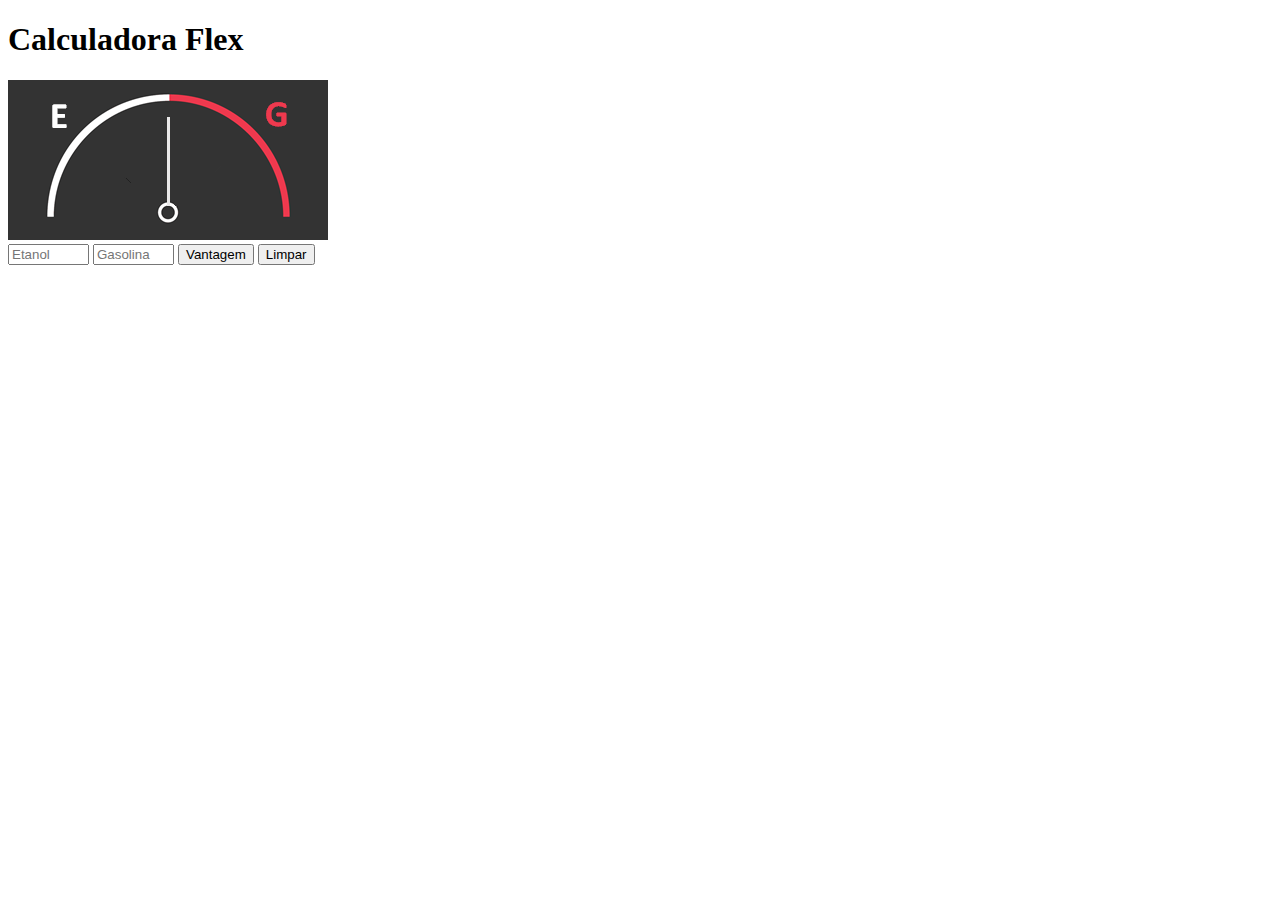
<file: appFlex/index.html>
<!DOCTYPE html>
<html lang="pt-BR">

<head>
    <meta charset="UTF-8">
    <meta name="viewport" content="width=device-width, initial-scale=1.0">
    <meta http-equiv="X-UA-Compatible" content="ie=edge">
    <title>Calculadora FLEX</title>
</head>

<body>
    <h1>Calculadora Flex</h1>
    <img src="neutro.png" alt="Calculadora Flex" id="status">

    <form name="frmFlex">
        <input type="text" placeholder="Etanol" size="7" name="txtEtanol">
        <input type="text" placeholder="Gasolina" size="7" name="txtGasolina">
        <input type="button" value="Vantagem" onclick="Calcular()">
        <input type="reset" value="Limpar" onclick="Resetar()">
    </form>
    <script src="calcflex.js"></script>
</body>

</html>
</file>
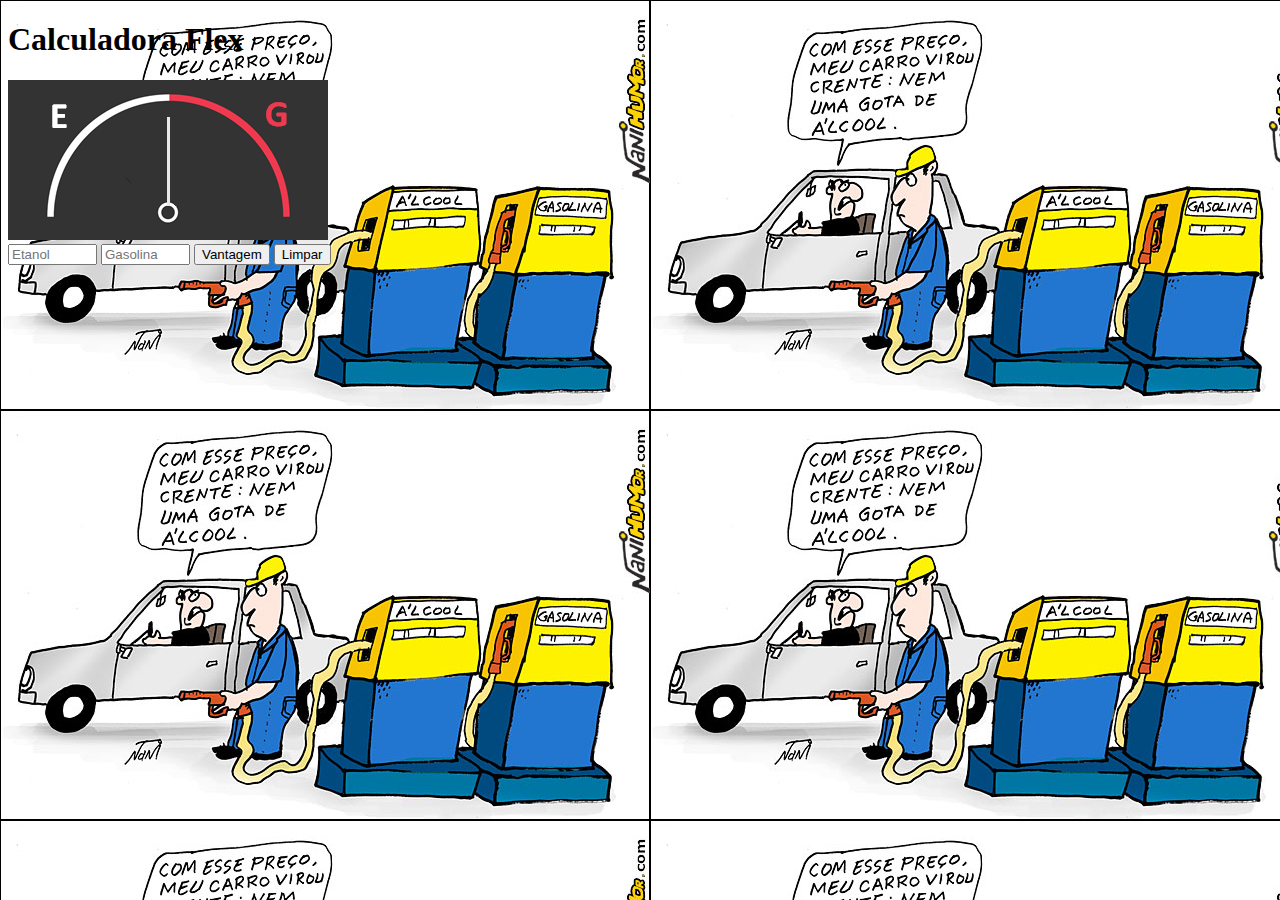
<file: calculadoraFlex/index.html>
<!DOCTYPE html>
<html lang="pt-br">
<head>
    <meta charset="UTF-8">
    <meta name="viewport" content="width=device-width, initial-scale=1.0">
    <meta http-equiv="X-UA-Compatible" content="ie=edge">
    <title>Calculadora Flex</title>
</head>
<body background="guilherme.jpg">
    <h1>Calculadora Flex</h1>
    <img src="neutro.png" alt="Calculadora Flex" id="status">
    <form name="frmFlex">
        <input type="text" placeholder="Etanol" size="8" name="txtEtanol">
        <input type="text" placeholder="Gasolina" size="8" name="txtGasolina">
        <input type="button" value="Vantagem" onclick="calcular()">
        <input type="reset" value="Limpar" onclick="resetar()">
    </form>
<script src="calcflex.js"></script>    
</body>
</html>
</file>
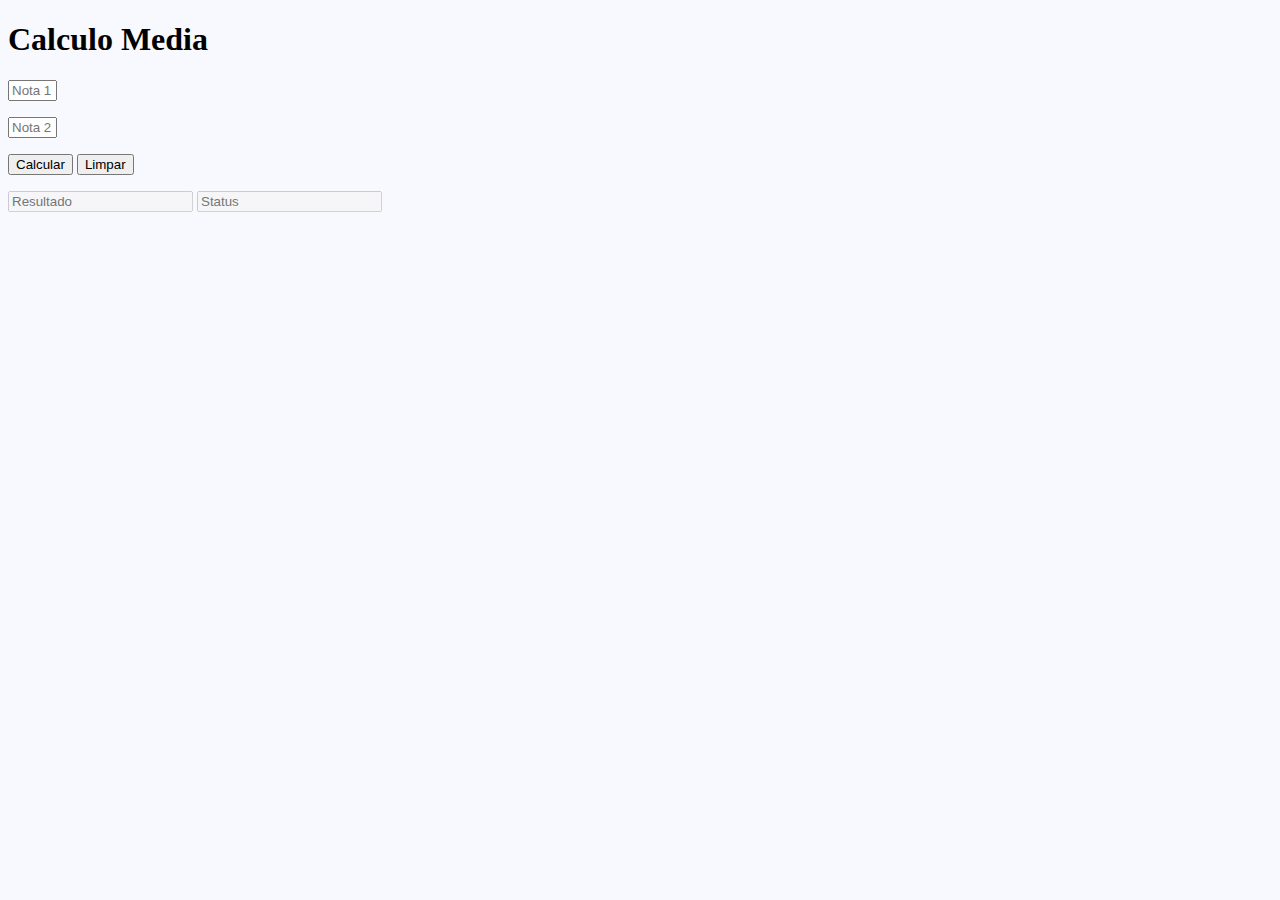
<file: calculodaMedia/index.html>
<!DOCTYPE html>
<html lang="pt-br">

<head>
    <meta charset="UTF-8">
    <meta name="viewport" content="width=device-width, initial-scale=1.0">
    <meta http-equiv="X-UA-Compatible" content="ie=edge">
    <title>Cálculo da Media</title>
</head>

<body bgcolor="F8F8FF">
    <h1>Calculo Media</h1>
    <form name="frmMedia">
        <p><input type="text" placeholder="Nota 1" name="txtNota1" size="3"></p>
        <p><input type="text" placeholder="Nota 2" name="txtNota2" size="3"></p>
        <p>
            <input type="button" value="Calcular" onclick="calcularMedia()">
            <input type="reset" value="Limpar">
        </p>
        <input type="text" placeholder="Resultado" name="txtResultado" disabled>
        <input type="text" placeholder="Status" name="txtStatus" disabled>
    </form>
    <!-- Link com o documento JS -->
    <script src="media.js"></script>
</body>

</html>
</file>
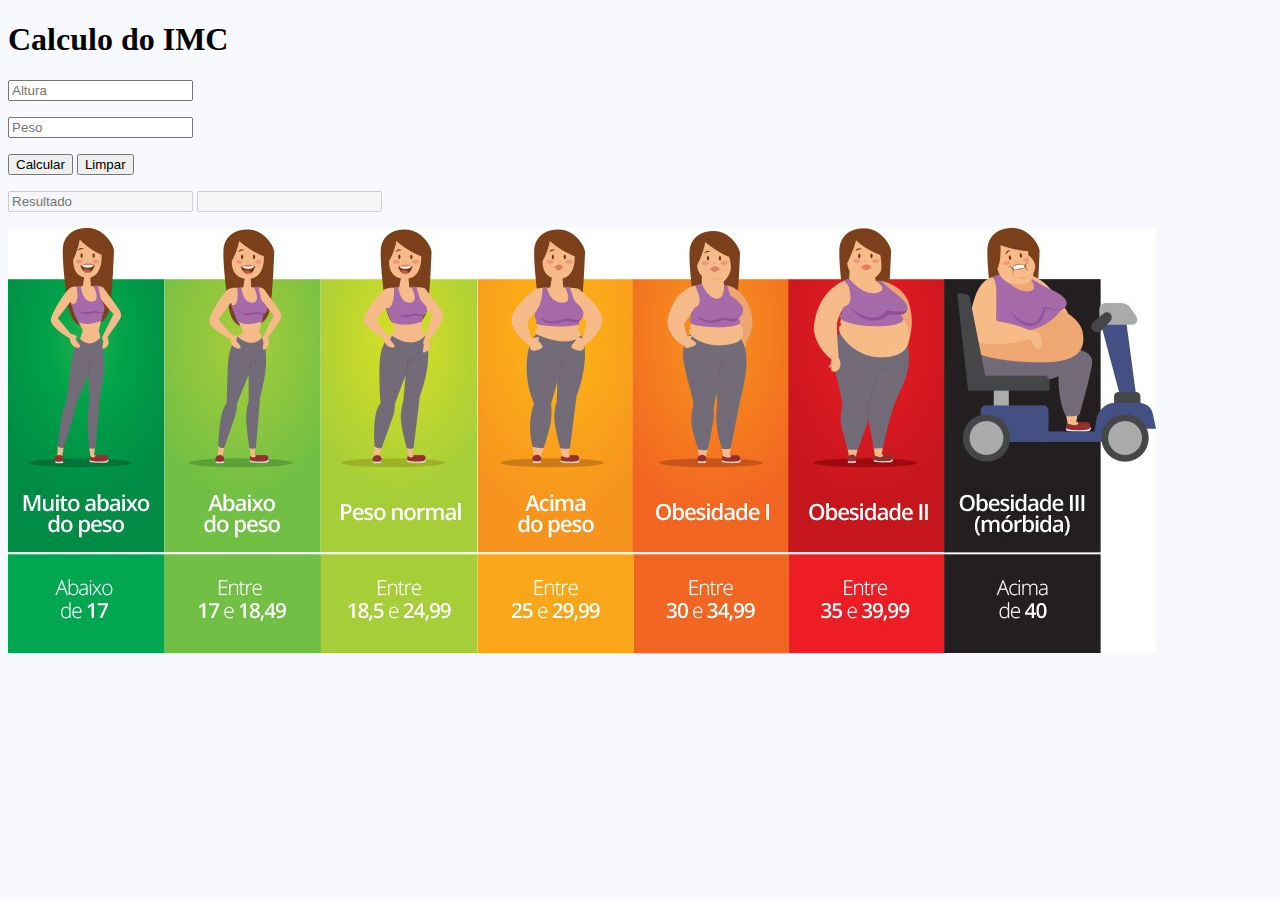
<file: calculoIMC/index.html>
<!DOCTYPE html>
<html lang="pt-br">

<head>
    <meta charset="UTF-8">
    <meta name="viewport" content="width=device-width, initial-scale=1.0">
    <meta http-equiv="X-UA-Compatible" content="ie=edge">
    <title>Cálculo do IMC</title>
</head>

<body bgcolor="F8F8FF">
    <h1>Calculo do IMC</h1>
    <form name="frmMedia">
        <p><input type="text" placeholder="Altura" name="txtAltura"></p>
        <p><input type="text" placeholder="Peso" name="txtPeso"></p>
        <p>
            <input type="button" value="Calcular" onclick="calcularIMC()">
            <input type="reset" value="Limpar">
        </p>
        <p><input type="text" placeholder="Resultado" name="txtResultado" disabled>
            <input type="text" disabled name="txtStatus">
           <p><img src="imc.jpg" id="Imc"></p>
        </p>
    </form>
    <!-- Link com o Documento JS -->
    <script src="IMC.js"></script>
</body>

</html>
</file>
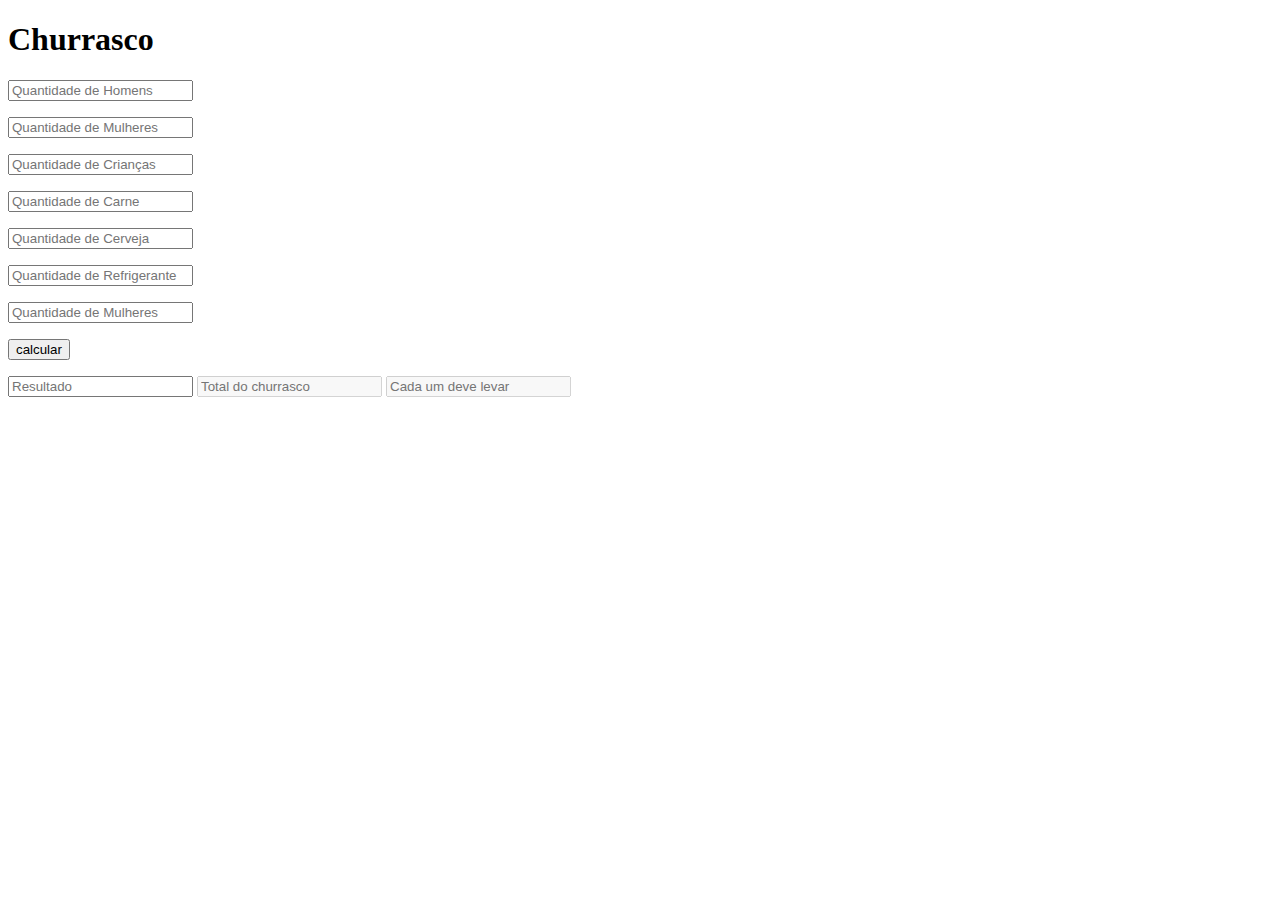
<file: Churrasco/index.html>
<!DOCTYPE html>
<html lang="pt-br">
<head>
    <meta charset="UTF-8">
    <meta name="viewport" content="width=device-width, initial-scale=1.0">
    <meta http-equiv="X-UA-Compatible" content="ie=edge">
    <title>Churrasco</title>
</head>
<body>
    <h1>Churrasco</h1>
    <form name="frmChurrasco">
        <input type="text" placeholder="Quantidade de Homens" name="valorHomens">
        <p><input type="text" placeholder="Quantidade de Mulheres" name="valorMulheres"></p>
        <p><input type="text" placeholder="Quantidade de Crianças" name="valorCrianças"></p>
        <p><input type="text" placeholder="Quantidade de Carne" name="valorCarne"></p>
        <p><input type="text" placeholder="Quantidade de Cerveja" name="valorCerveja"></p>
        <p><input type="text" placeholder="Quantidade de Refrigerante" name="valorRefrigerante"></p>
        <p><input type="text" placeholder="Quantidade de Mulheres" name="valor"></p>
        <p><input type="button" placeholder="calcular" value="calcular" onclick="calcularChurras()"></p>
        <input type="text" placeholder="Resultado" name="valorResultado">    
        <input type="text" placeholder="Total do churrasco" name="txtTotal" disabled>
        <input type="text" placeholder="Cada um deve levar" name="txtQuanto" disabled>
    </form>
    <script src="Churrasco.js"></script>
</body>
</html>
</file>
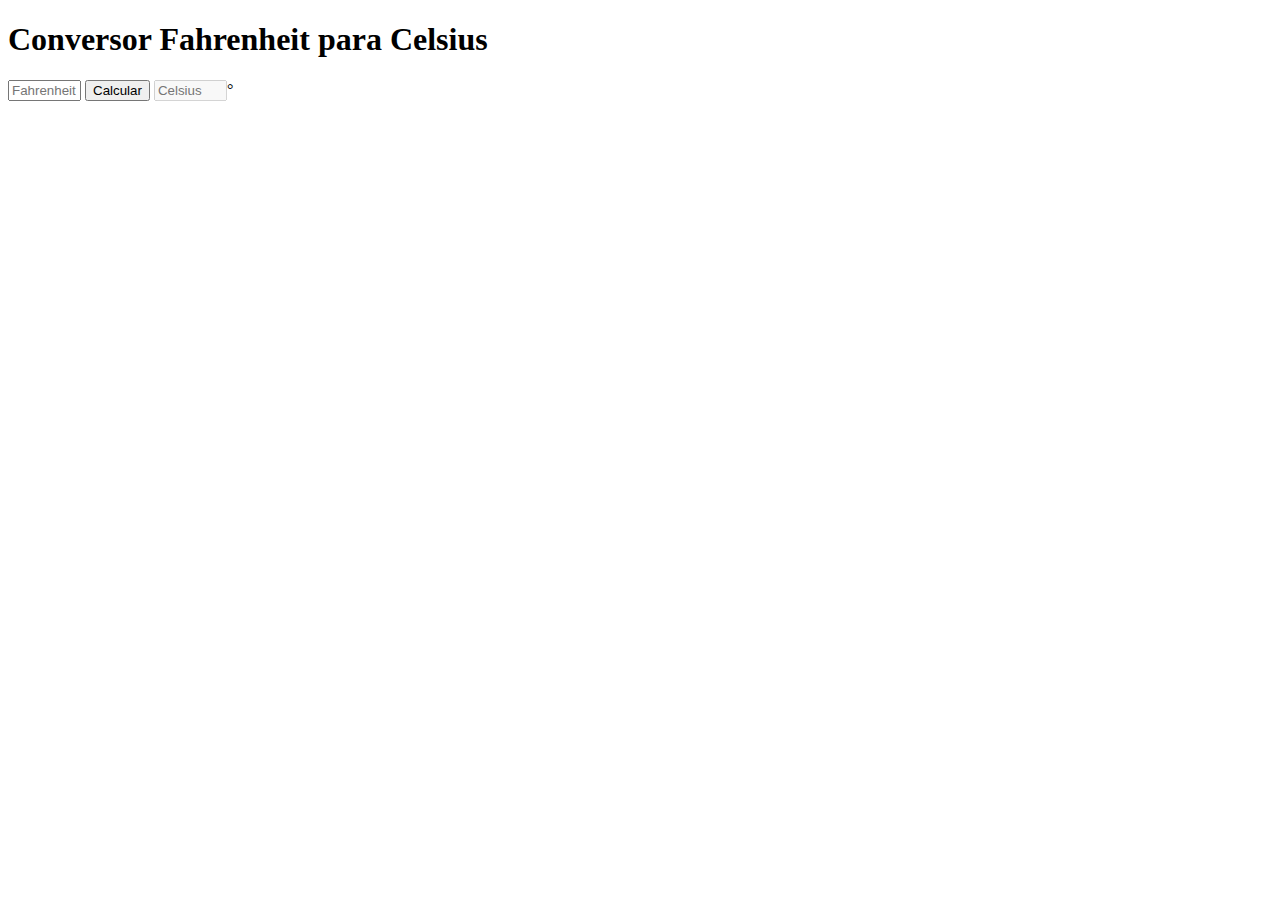
<file: Converter/index.html>
<!DOCTYPE html>
<html lang="pt-br">
<head>
    <meta charset="UTF-8">
    <meta name="viewport" content="width=device-width, initial-scale=1.0">
    <meta http-equiv="X-UA-Compatible" content="ie=edge">
    <title>Conversor Fahrenheit para Celsius</title>
</head>
<body>
    <h1>Conversor Fahrenheit para Celsius</h1>
    <form name="frmFc">
        <input type="text" placeholder="Fahrenheit" name="txtFahrenheit" size="6">
        <input type="button" value="Calcular" onclick="calcular()">
        <input type="text" placeholder="Celsius" name="txtCelsius" size="6" disabled>°

    </form>
    <script src ="conversorCelsius.js"></script>
</body>
</html>
</file>
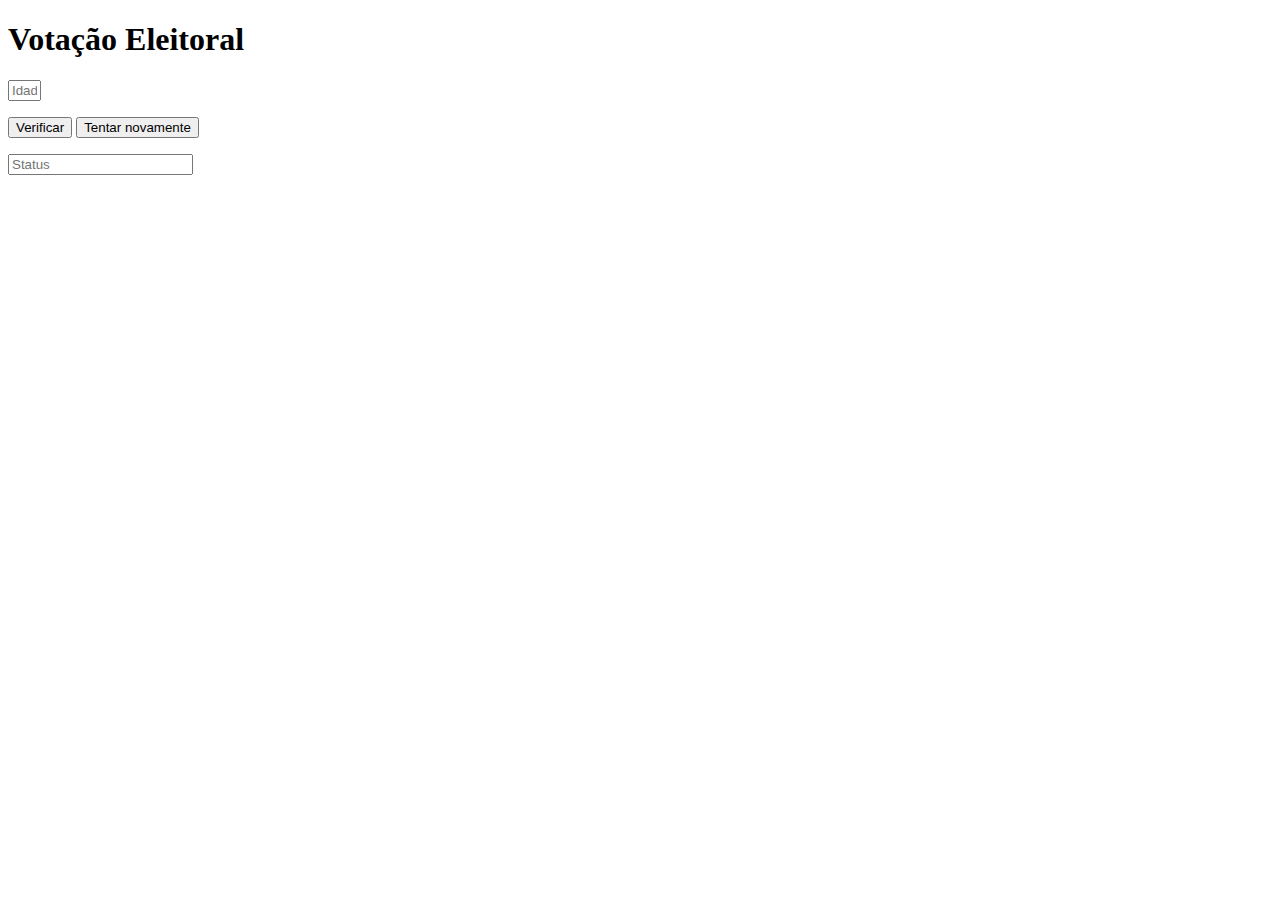
<file: eleitorVoto/index.html>
<!DOCTYPE html>
<html lang="pt-br">
<head>
    <meta charset="UTF-8">
    <meta name="viewport" content="width=device-width, initial-scale=1.0">
    <meta http-equiv="X-UA-Compatible" content="ie=edge">
    <title>Votação Eleitoral</title>
</head>
<body>
    <h1>Votação Eleitoral</h1>
    <form name="frmEleitor">
        
        <p><input type="text" placeholder="Idade" name="txtIdade" size="1"></p>
        <p>
            <input type="button" value="Verificar" size="6" onclick="verificarIdade()">
            <input type="reset" value="Tentar novamente">
        </p>
        
        <p><input type="text" placeholder="Status" name="txtStatus" ></p>
    
    </form>
    <script src="eleitor.js"></script>
    
</body>
</html>
</file>
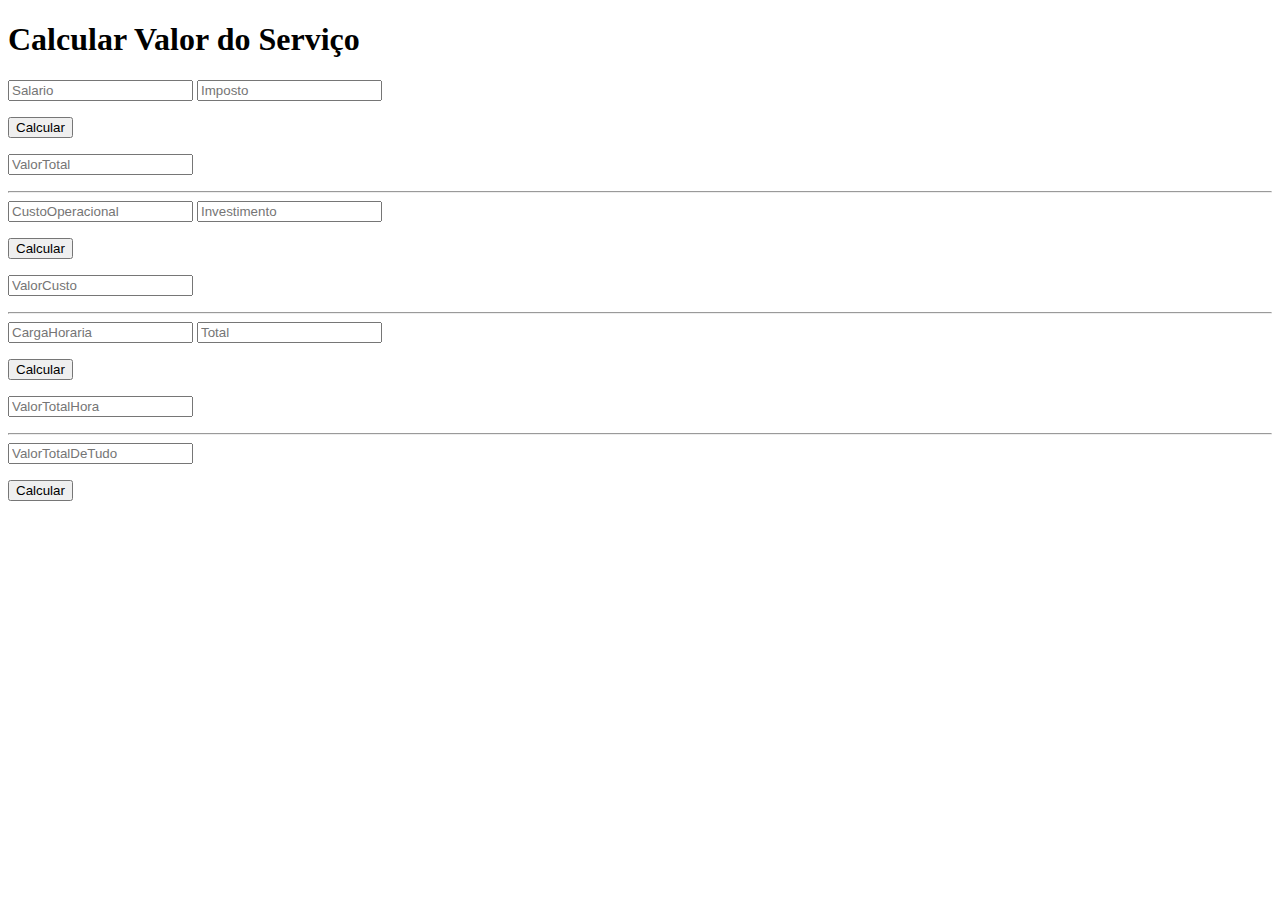
<file: Hora/index.html>
<!DOCTYPE html>
<html lang="pt-br">
<head>
    <meta charset="UTF-8">
    <meta name="viewport" content="width=device-width, initial-scale=1.0">
    <meta http-equiv="X-UA-Compatible" content="ie=edge">
    <title>Calcular Valor do Serviço</title>
</head>
<body>
    <h1>Calcular Valor do Serviço</h1>
    <form name="frmCalcularServiço">
    <input type="text" placeholder="Salario" name="txtSalario">
    <input type="text" placeholder="Imposto" name="txtImposto">
    <p><input type="button" value="Calcular" onclick="calcularServiço()"></p>
    <p><input type="text" placeholder="ValorTotal" name="txtValorTotal"></p>
    <hr>
    <input type="text" placeholder="CustoOperacional" name="txtCustoOperacional">
    <input type="text" placeholder="Investimento" name="txtInvestimento">
    <p><input type="button" value="Calcular" onclick="calcularCusto()"></p>
    <p><input type="text" placeholder="ValorCusto" name="txtValorCusto"></p>
    <hr>
    <input type="text" placeholder="CargaHoraria" name="txtCargaHoraria">
    <input type="text" placeholder="Total" name="txtTotal">
    <p><input type="button" value="Calcular" onclick="calcularHora()"></p>
    <p><input type="text" placeholder="ValorTotalHora" name="txtValorTotalHora"></p>
    <hr>
    <input type="text" placeholder="ValorTotalDeTudo" name="txtValorTotalDeTudo">
    <p><input type="button" value="Calcular" onclick="calcularTudo()"></p>
    </form>
    <script src="calcularServiço.js"></script>
    </body>
    
</body>
</html>
</file>
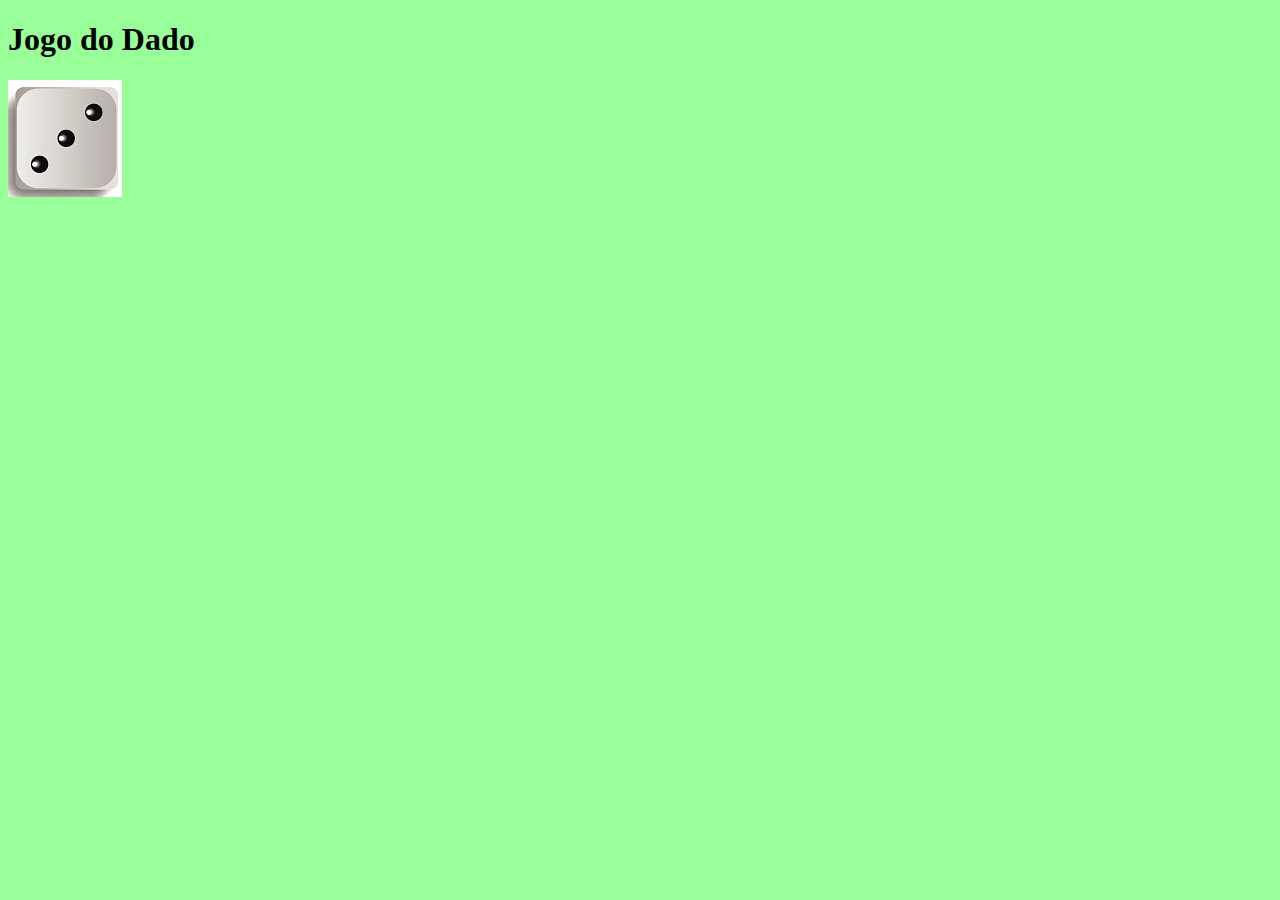
<file: jogoDado/index.html>
<!DOCTYPE html>
<html lang="pt-BR">

<head>
    <meta charset="UTF-8">
    <meta name="viewport" content="width=device-width, initial-scale=1.0">
    <meta http-equiv="X-UA-Compatible" content="ie=edge">
    <title>Jogo do Dado</title>
</head>
<h1>Jogo do Dado</h1>

<body bgcolor="99FF99">
    <!-- a linha abaixo insere uma imagem -->
    <!-- id cria uma identificação única(tag) DOM
    -->
    <img src="face1.png" id="dado">
</body>
<script src="jogoDado.js"></script>

</html>
</file>
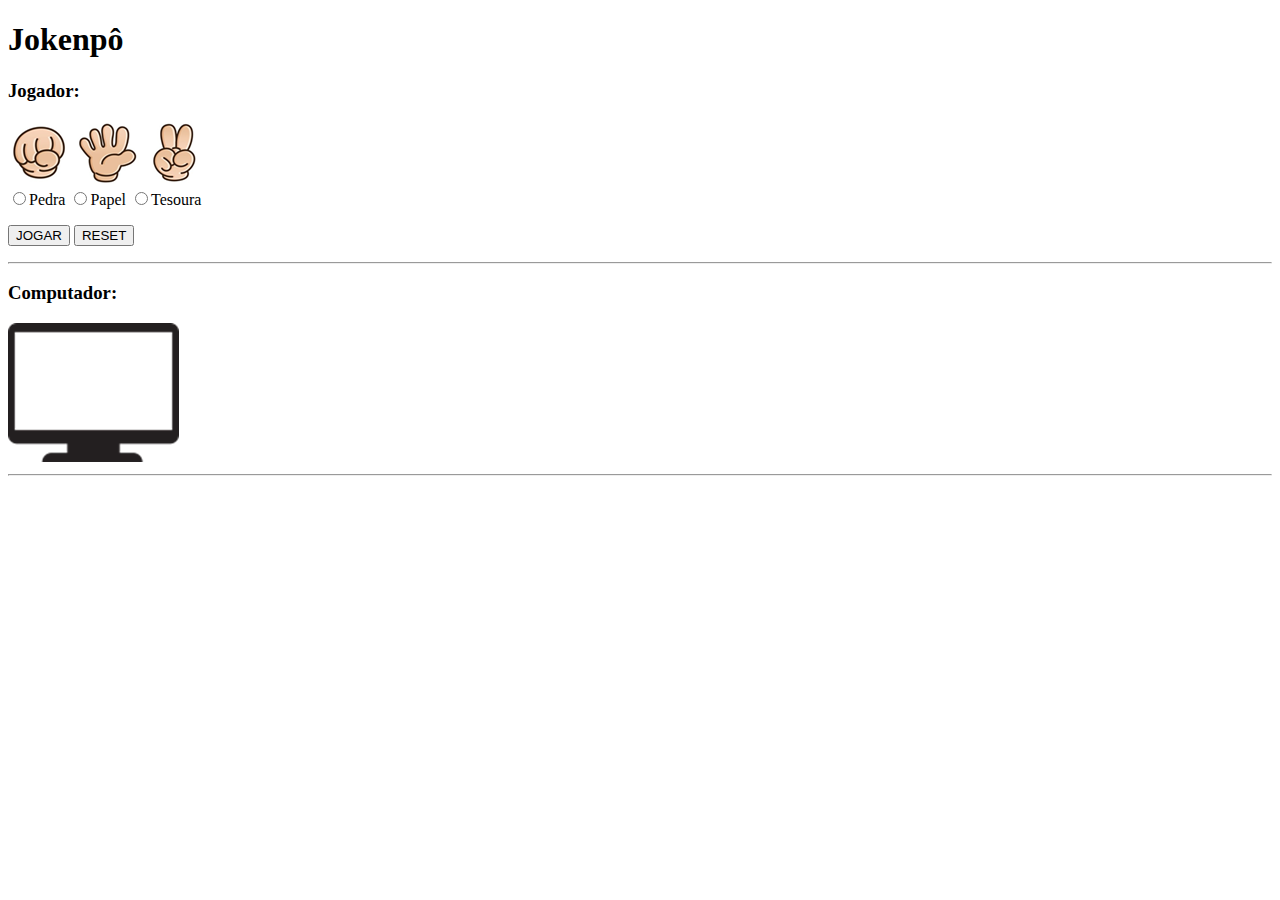
<file: jokenpo/index.html>
<!DOCTYPE html>
<html lang="pt-BR">

<head>
    <meta charset="UTF-8">
    <meta name="viewport" content="width=device-width, initial-scale=1.0">
    <meta http-equiv="X-UA-Compatible" content="ie=edge">
    <title>Jokenpô</title>
</head>

<body>
    <h1>Jokenpô</h1>
    <h3>Jogador:</h3>
    <img src="pedra.png" alt="pedra">
    <img src="papel.png" alt="papel">
    <img src="tesoura.png" alt="tesoura">
    <form name="frmJokenpo">
        <input type="radio" name="grupo" id="pedra">Pedra
        <input type="radio" name="grupo" id="papel">Papel
        <input type="radio" name="grupo" id="tesoura">Tesoura
        <p>
            <input type="button" value="JOGAR" onclick="jogar()">
            <input type="reset" value="RESET" onclick="resetar()">
        </p>
    </form>
    <hr>
    <h3>Computador:</h3>
    <img src="pc.png" alt="PC" id="pc">
    <hr>
    <h3 id="placar"></h3>
    <script src="jokenpo.js"></script>


</body>

</html>
</file>
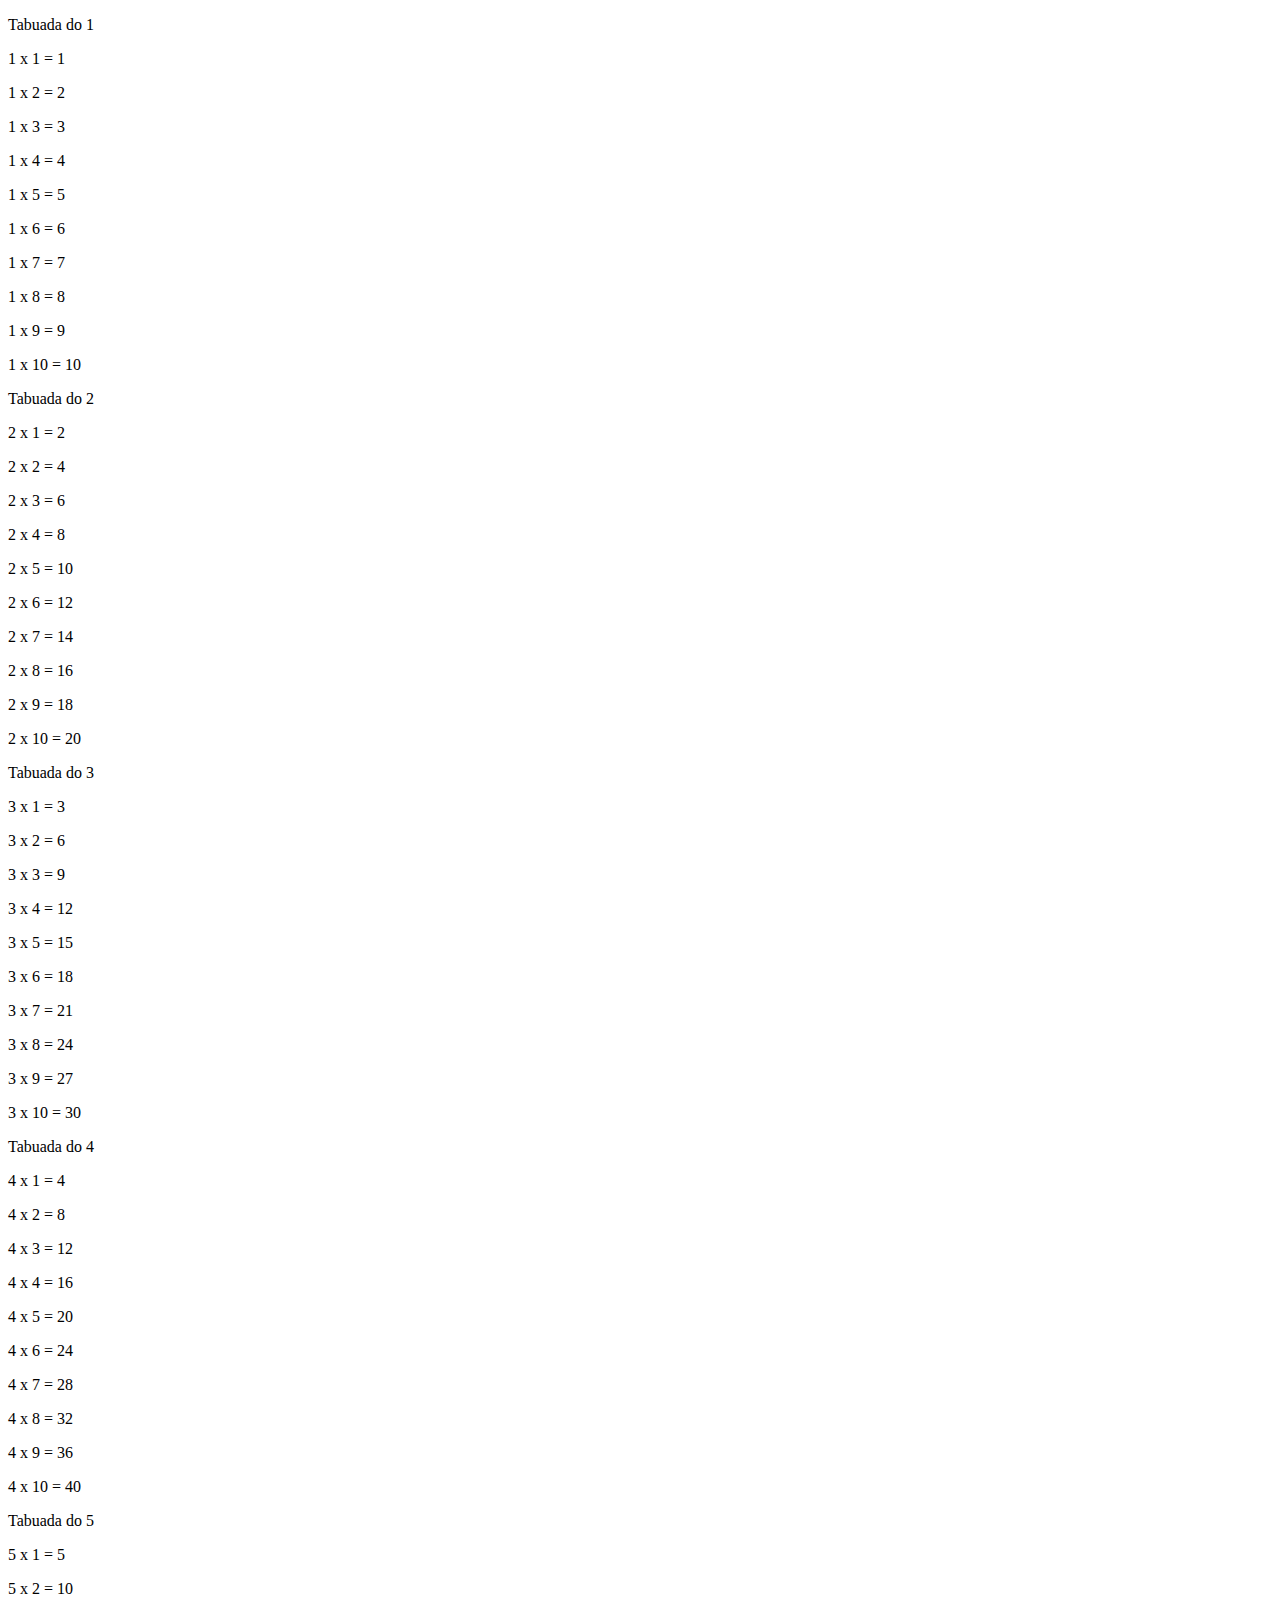
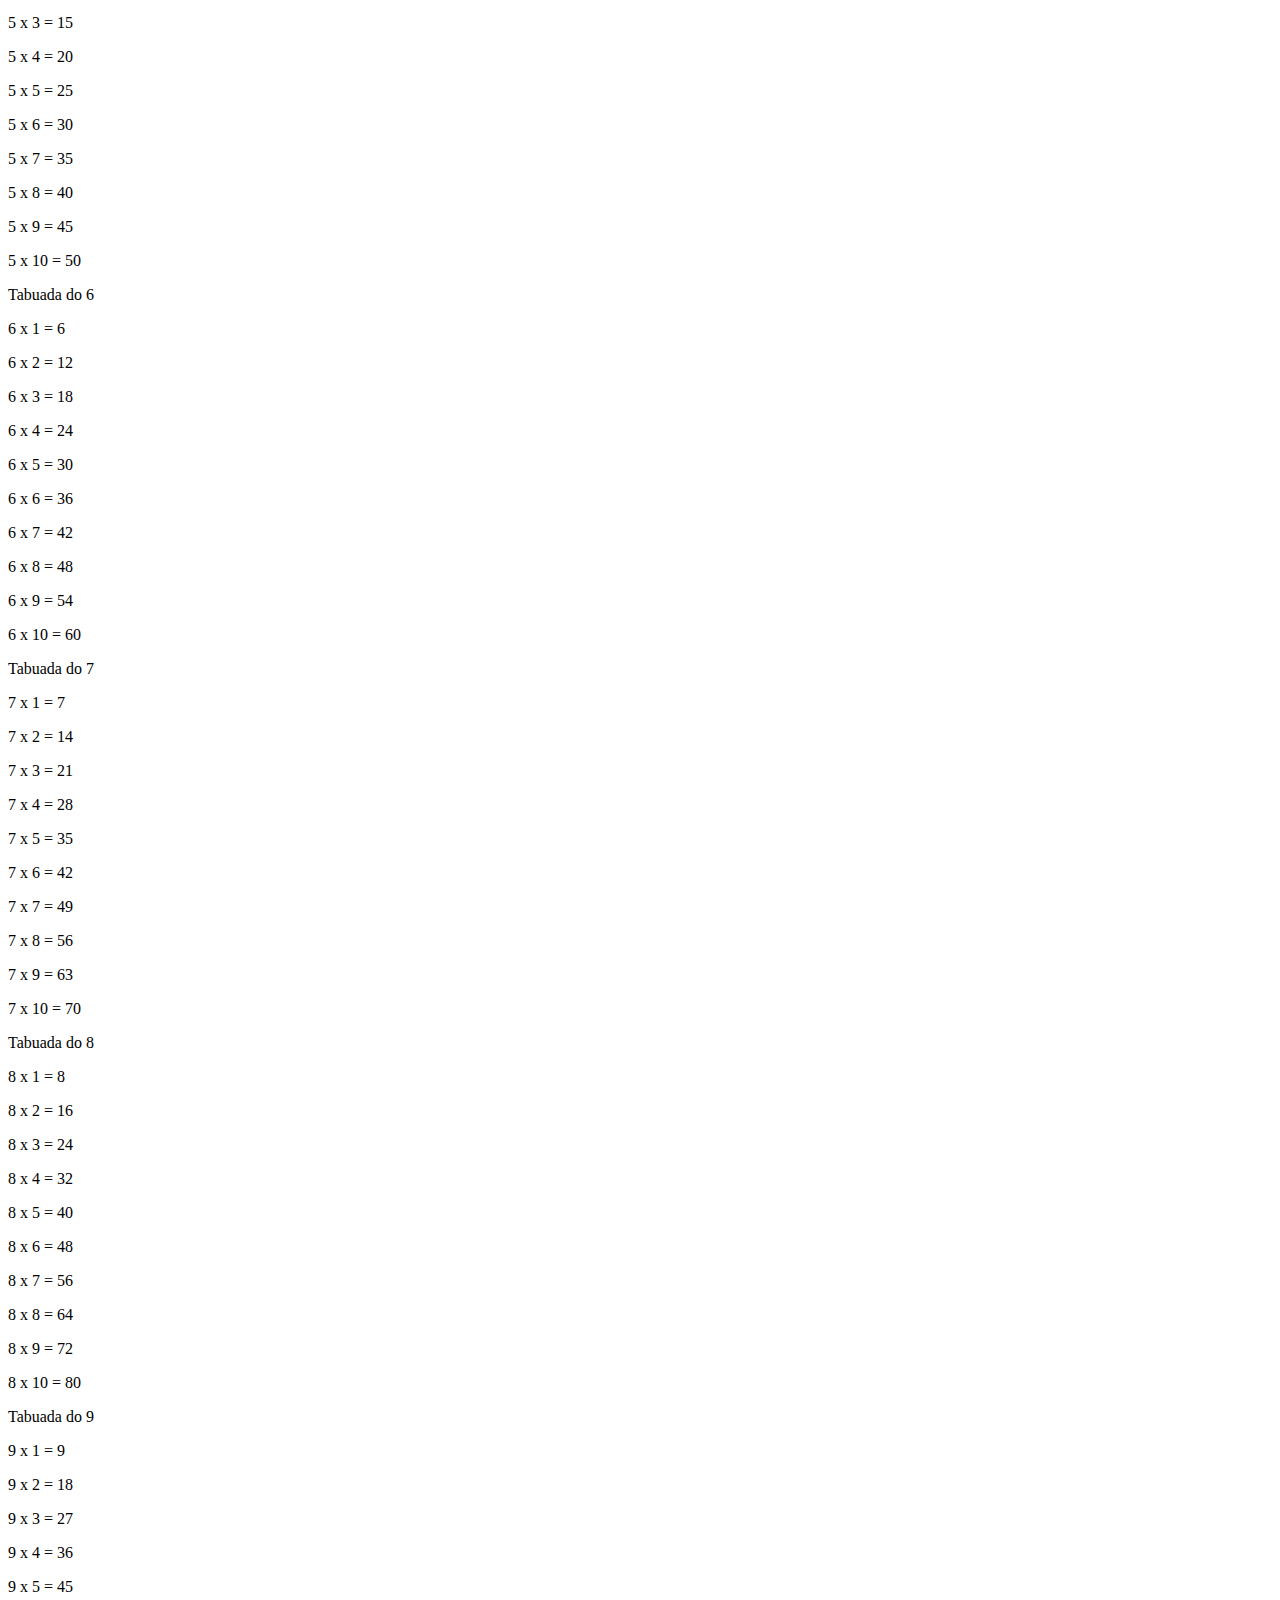
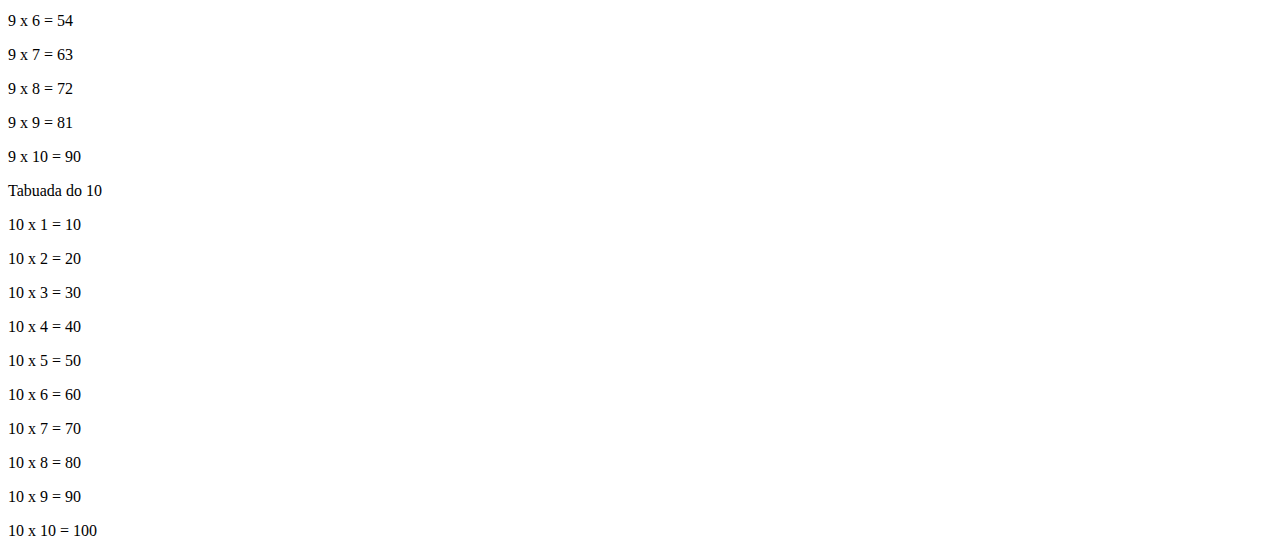
<file: tabuada/index.html>
<!DOCTYPE html>
<html lang="pt-BR">
<head>
    <meta charset="UTF-8">
    <meta name="viewport" content="width=device-width, initial-scale=1.0">
    <meta http-equiv="X-UA-Compatible" content="ie=edge">
    <title>Tabuada</title>
</head>
<body>
    <script src = "tabuada.js"></script>
</body>
</html>
</file>
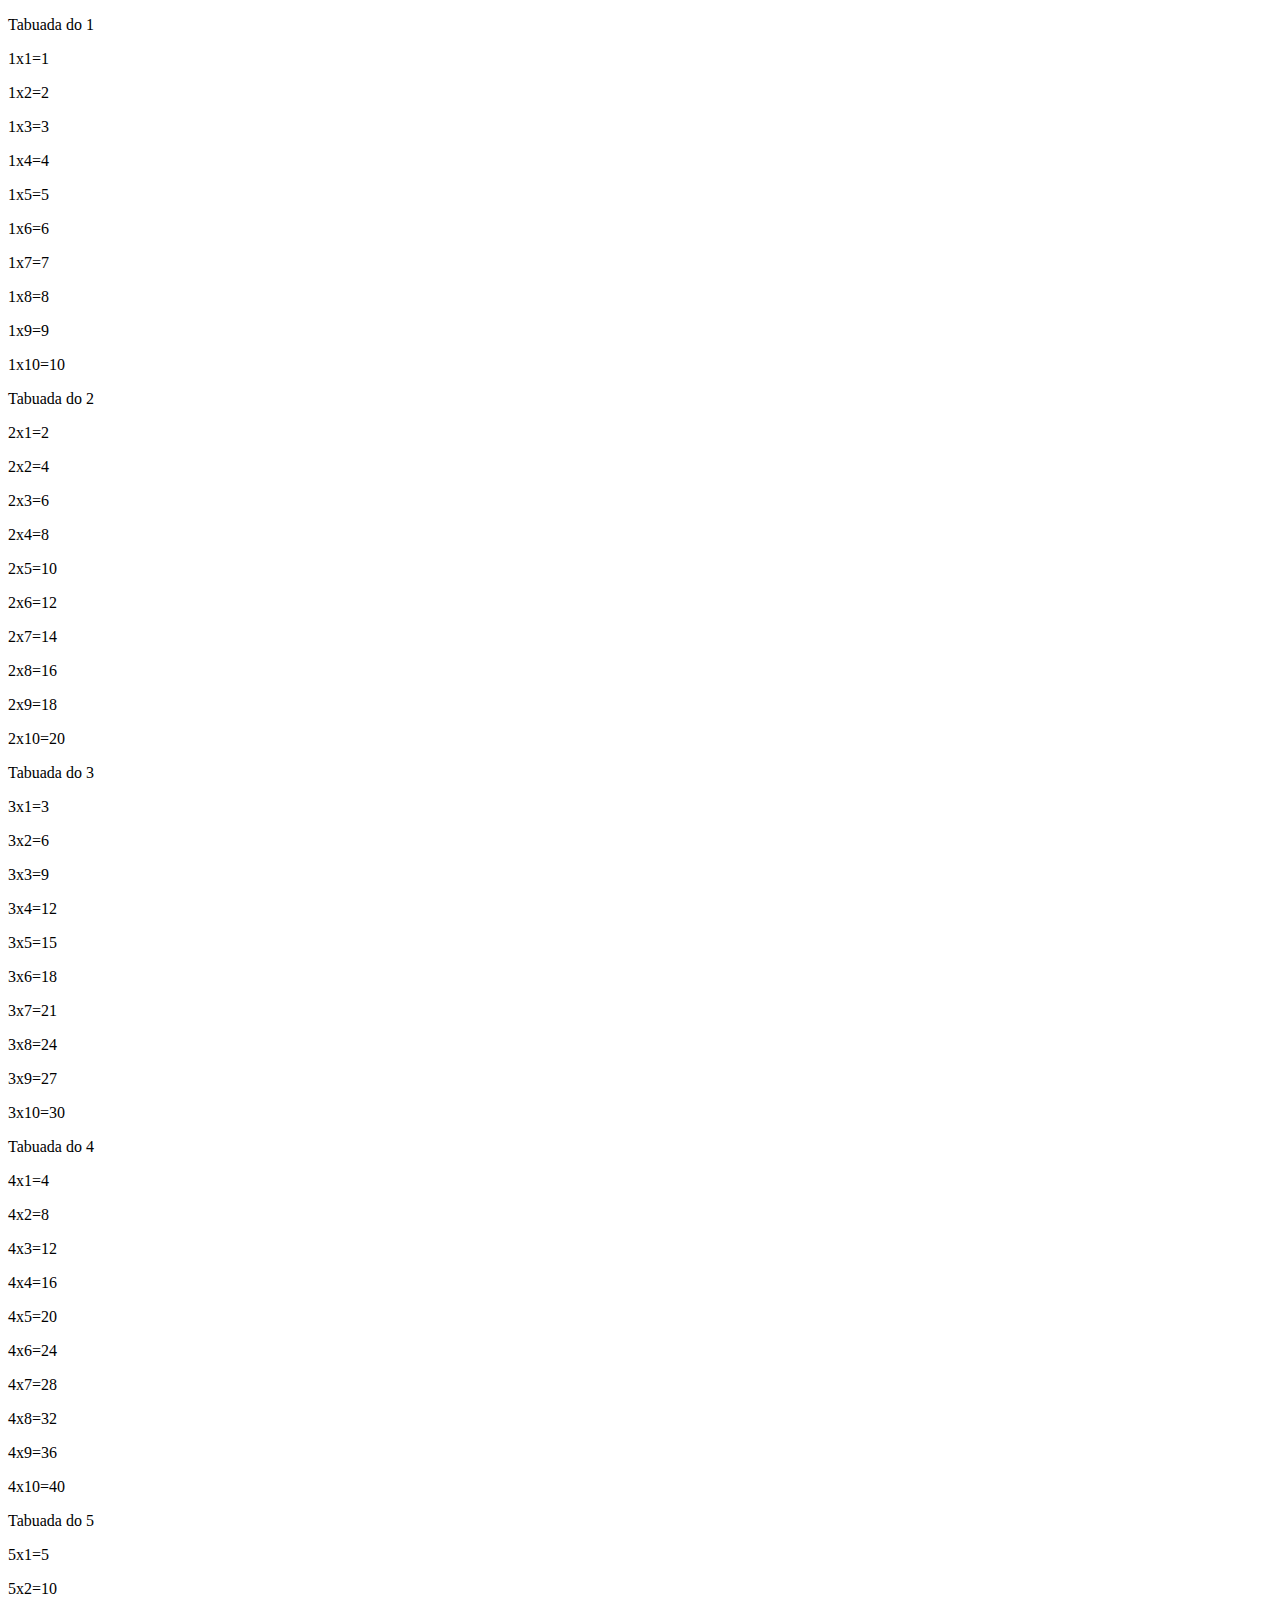
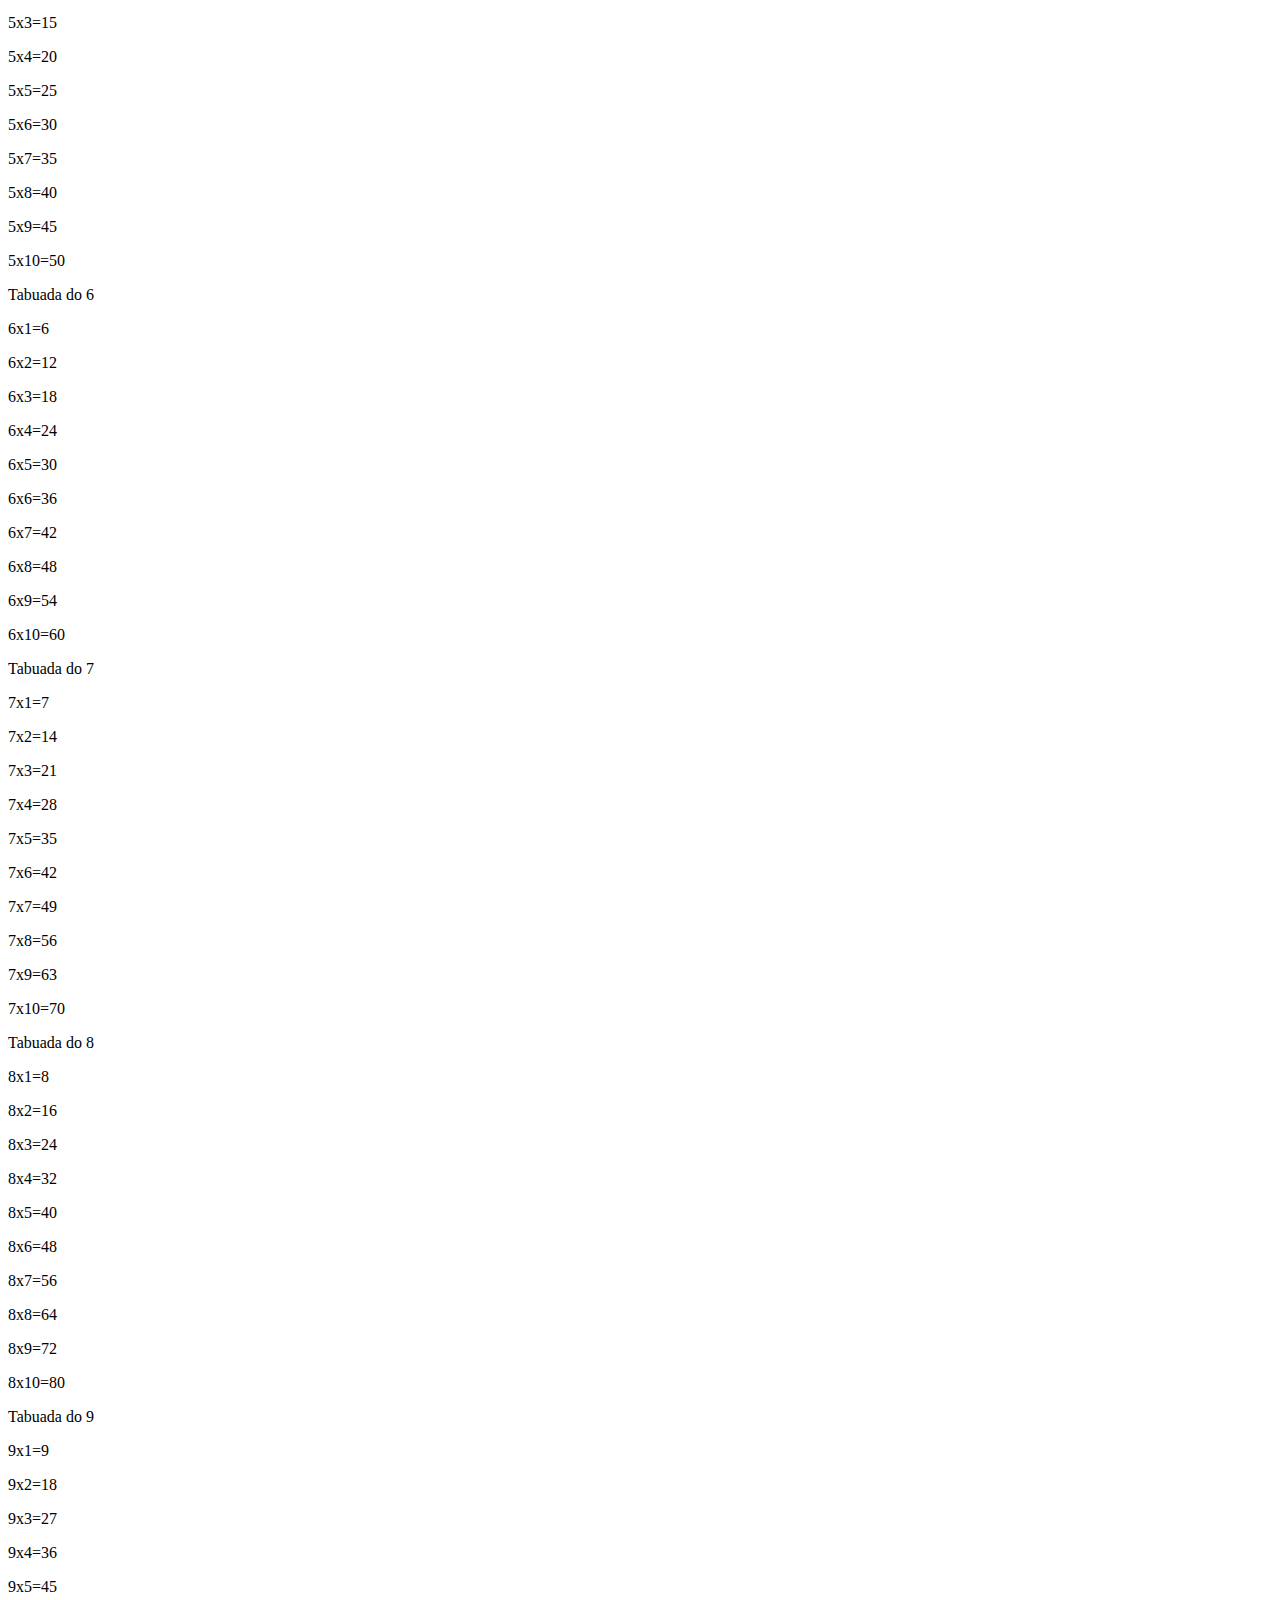
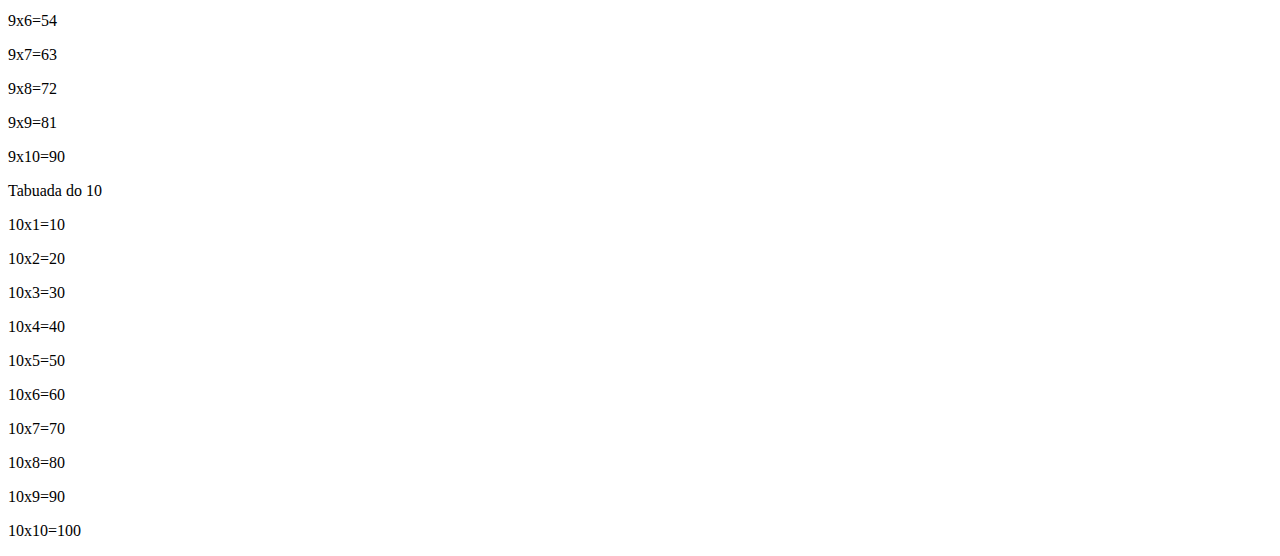
<file: tabuadaWhile/index.html>
<!DOCTYPE html>
<html lang="pt-BR">
<head>
    <meta charset="UTF-8">
    <meta name="viewport" content="width=device-width, initial-scale=1.0">
    <meta http-equiv="X-UA-Compatible" content="ie=edge">
    <title>Tabuada While</title>
</head>
<body>
<script src ="tabuadaWhile.js"></script>  
</body>
</html>
</file>
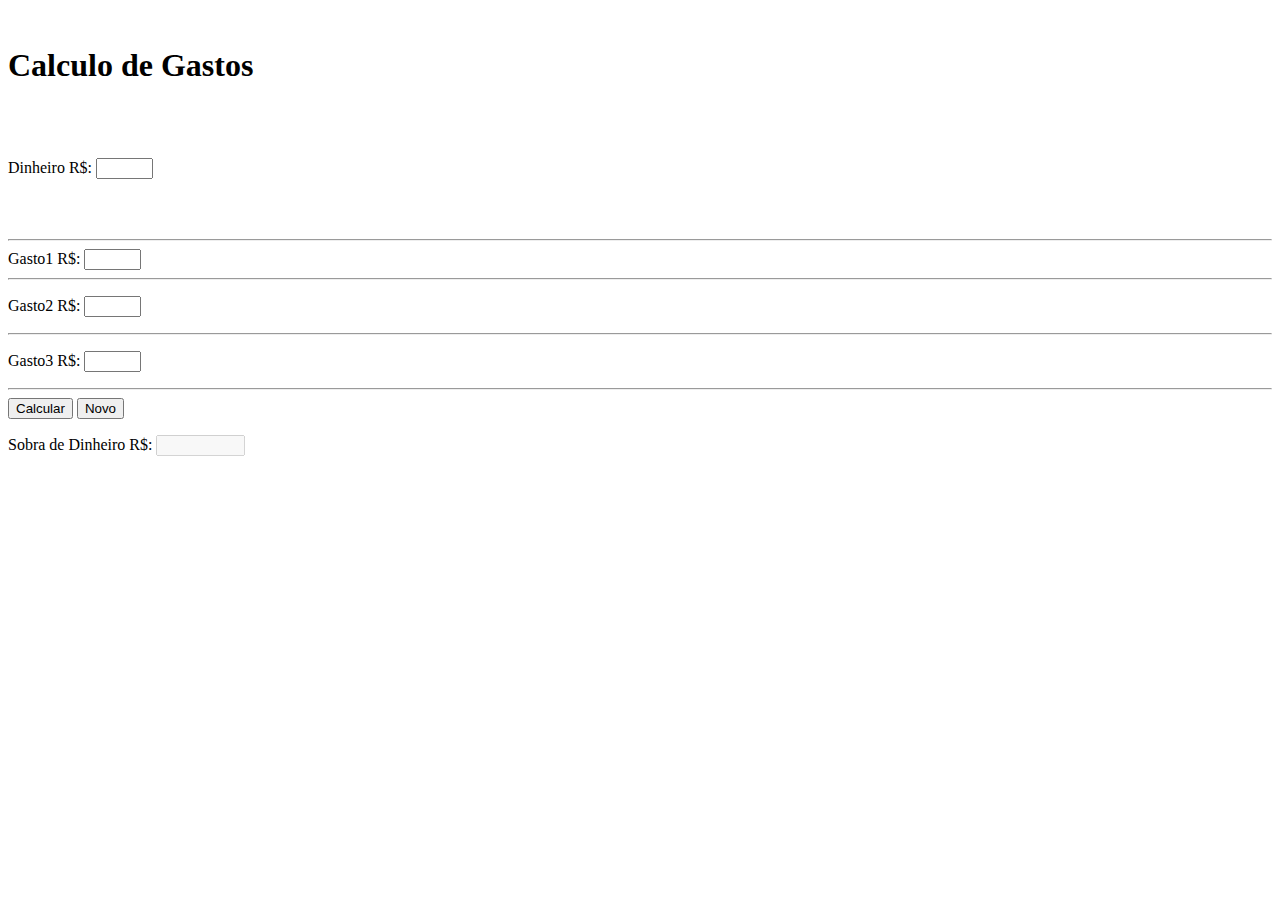
<file: totalGasto/index.html>
<!DOCTYPE html>
<html lang="pt-BR">

<head>
    <meta charset="UTF-8">
    <meta name="viewport" content="width=device-width, initial-scale=1.0">
    <meta http-equiv="X-UA-Compatible" content="ie=edge">
    <title>Calculo de Gastos</title>
</head>

<body>
    <br>
    <h1>Calculo de Gastos</h1>
    <br>
    <br>
    <form name="frmGastos">
        <p>Dinheiro R$: <input type="text" name="txtDinheiro" size="4"></p>
        <br>
        <br>
        <hr>
        Gasto1 R$: <input type="text" name="txtGasto1" size="4">
        <hr>
        <p>Gasto2 R$: <input type="text" name="txtGasto2" size="4"></p>
        <hr>
        <p>Gasto3 R$: <input type="text" name="txtGasto3" size="4"></p>
        <hr>
        <input type="button" value="Calcular" size="6" onclick="calcularGastos()">
        <input type="reset" value="Novo">
        <p>Sobra de Dinheiro R$: <input type="text"  name="txtResultado" size="8" disabled></p>
    </form>
    <script src="calculoGasto.js"></script>

</body>

</html>
</file>
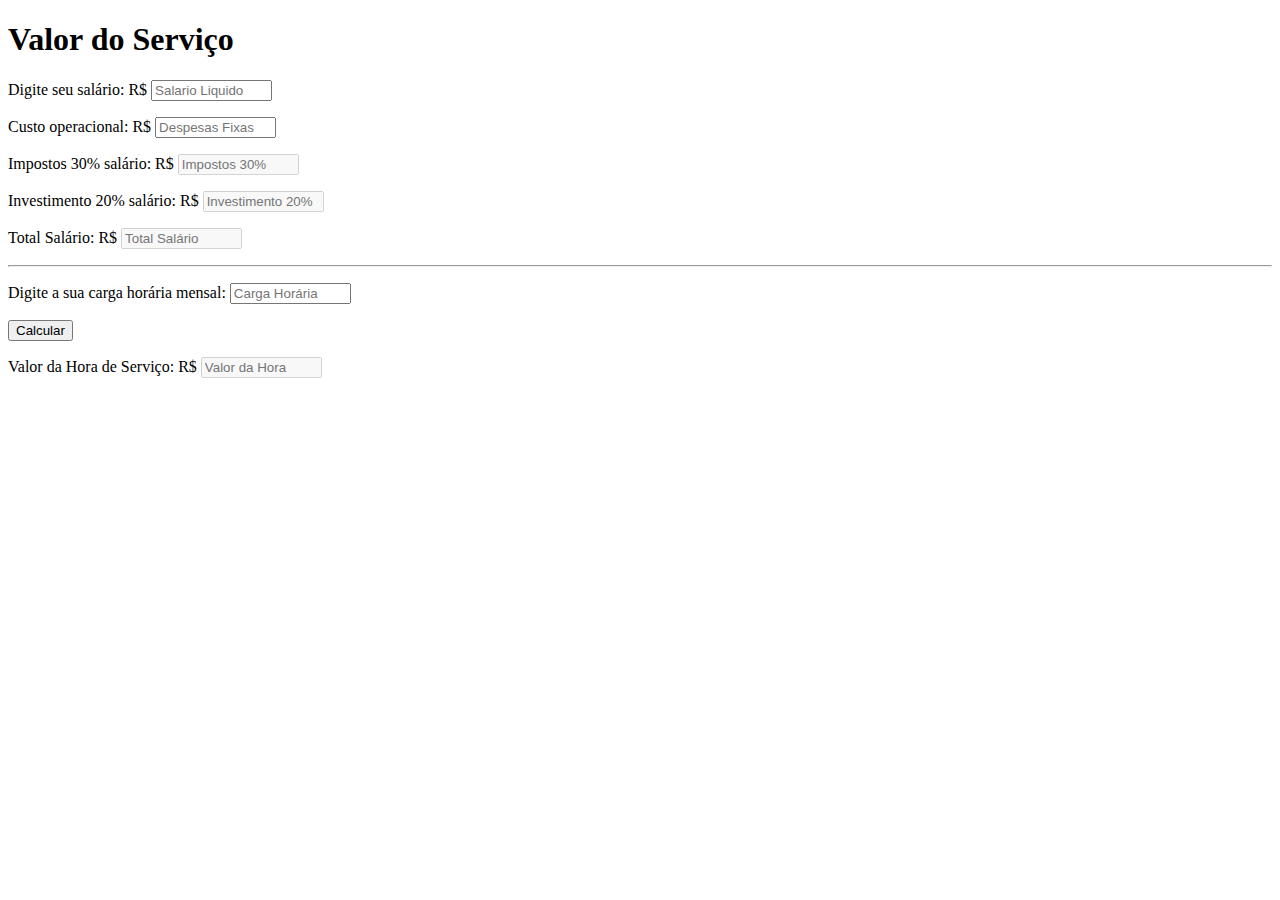
<file: valorServico/index.html>
<!DOCTYPE html>
<html lang="pt-br">
<head>
    <meta charset="UTF-8">
    <meta name="viewport" content="width=device-width, initial-scale=1.0">
    <meta http-equiv="X-UA-Compatible" content="ie=edge">
    <title>Valor do Serviço</title>
</head>
<body>
    <h1>Valor do Serviço</h1>
    <form name="frmValorServico">
        <p>Digite seu salário: R$ <input type="text" placeholder="Salario Liquido" name="txtSalario" size="12"></p>
        <p>Custo operacional: R$ <input type="text" placeholder="Despesas Fixas" name="txtDespesas" size="12"></p>
        <p>Impostos 30% salário: R$ <input type="text" placeholder="Impostos 30%" name="txtImpostos" size="12" disabled></p>
        <p>Investimento 20% salário: R$ <input type="text" placeholder="Investimento 20%" name="txtInvestimento" size="12" disabled></p>
        <p>Total Salário: R$ <input type="text" placeholder="Total Salário" name="txtTotal" size="12" disabled></p>
        <hr>
        <p>Digite a sua carga horária mensal: <input type="text" placeholder="Carga Horária" name="txtCargaHoraria" size="12"></p>
        <p><input type="button" value="Calcular" size="5" onclick="calcularServico()"></p>
        <p>Valor da Hora de Serviço: R$ <input type="text" placeholder="Valor da Hora" name="txtValorHora" size="12" disabled></p>
    </form>
    <script src="valorServico.js"></script>
</body>
</html>
</file>
